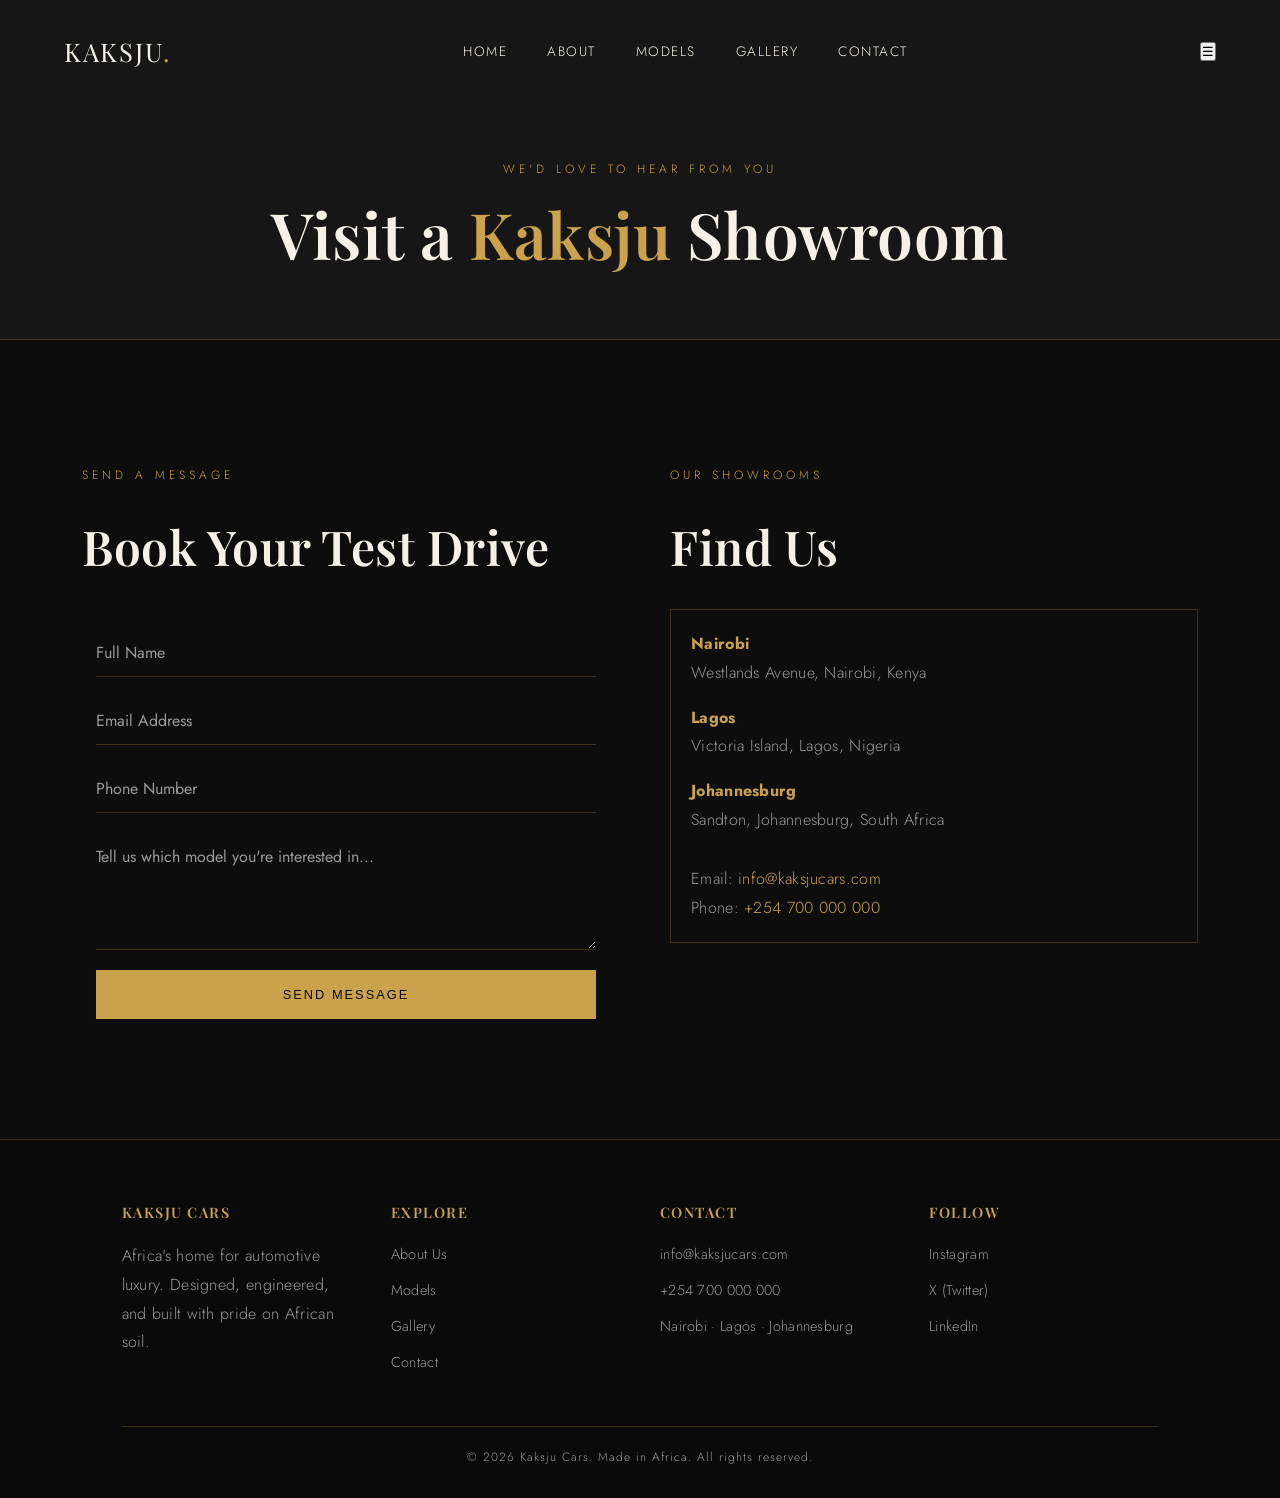
<file: contact.html>
<!DOCTYPE html>
<html lang="en">
<head>
<meta charset="UTF-8">
<meta name="viewport" content="width=device-width, initial-scale=1.0">
<title>Contact | Kaksju Cars</title>
<link rel="stylesheet" href="style.css">
</head>
<body>

  <header class="navbar" id="navbar">
    <a href="index.html" class="logo">KAKSJU<span>.</span></a>
    <nav>
      <ul class="nav-links" id="navLinks">
        <li><a href="index.html">Home</a></li>
        <li><a href="about.html">About</a></li>
        <li><a href="models.html">Models</a></li>
        <li><a href="gallery.html">Gallery</a></li>
        <li><a href="contact.html">Contact</a></li>
      </ul>
    </nav>
    <button class="menu-toggle" id="menuToggle" aria-label="Toggle menu">☰</button>
  </header>

  <!-- Distinct page header: flat charcoal, calmest of all pages -->
  <section class="page-header contact-header">
    <span class="eyebrow">We'd Love to Hear From You</span>
    <h1>Visit a <span class="gold-text">Kaksju</span> Showroom</h1>
  </section>

  <section class="section">
    <div class="container" style="display:grid;grid-template-columns:1fr 1fr;gap:60px;align-items:start;">

      <div>
        <span class="eyebrow">Send a Message</span>
        <h2>Book Your Test Drive</h2>
        <form class="contact-form" id="contactForm">
          <input type="text" name="name" placeholder="Full Name" required>
          <input type="email" name="email" placeholder="Email Address" required>
          <input type="tel" name="phone" placeholder="Phone Number">
          <textarea name="message" rows="4" placeholder="Tell us which model you're interested in..."></textarea>
          <button type="submit" class="btn btn-solid">Send Message</button>
          <p id="formStatus" style="display:none;"></p>
        </form>
      </div>

      <div class="model-3d-wrapper">
        <span class="eyebrow">Our Showrooms</span>
        <h2>Find Us</h2>
        <div class="tilt-card" style="margin-top:20px;color:var(--color-gray);padding:20px;border:1px solid var(--color-border);">
          <p style="margin-bottom:16px;"><strong style="color:var(--color-gold);">Nairobi</strong><br>Westlands Avenue, Nairobi, Kenya</p>
          <p style="margin-bottom:16px;"><strong style="color:var(--color-gold);">Lagos</strong><br>Victoria Island, Lagos, Nigeria</p>
          <p style="margin-bottom:16px;"><strong style="color:var(--color-gold);">Johannesburg</strong><br>Sandton, Johannesburg, South Africa</p>
          <p style="margin-top:30px;">
            Email: <a href="mailto:info@kaksjucars.com" class="gold-text">info@kaksjucars.com</a><br>
            Phone: <a href="tel:+254700000000" class="gold-text">+254 700 000 000</a>
          </p>
        </div>
      </div>

    </div>
  </section>

  <footer>
    <div class="container footer-grid">
      <div>
        <h4>Kaksju Cars</h4>
        <p style="color:var(--color-gray);">Africa's home for automotive luxury. Designed, engineered, and built with pride on African soil.</p>
      </div>
      <div>
        <h4>Explore</h4>
        <a href="about.html">About Us</a>
        <a href="models.html">Models</a>
        <a href="gallery.html">Gallery</a>
        <a href="contact.html">Contact</a>
      </div>
      <div>
        <h4>Contact</h4>
        <a href="mailto:info@kaksjucars.com">info@kaksjucars.com</a>
        <a href="tel:+254700000000">+254 700 000 000</a>
        <a href="#">Nairobi · Lagos · Johannesburg</a>
      </div>
      <div>
        <h4>Follow</h4>
        <a href="#">Instagram</a>
        <a href="#">X (Twitter)</a>
        <a href="#">LinkedIn</a>
      </div>
    </div>
    <div class="footer-bottom container">
      &copy; <span id="year"></span> Kaksju Cars. Made in Africa. All rights reserved.
    </div>
  </footer>

  <script src="script.js"></script>
</body>
</html>
</file>
<file: style.css>
/* ================================================================
   LUXURY COMPANY WEBSITE — STYLE.CSS
   A premium, minimal, high-contrast design system built around
   deep black, warm gold accents, and elegant serif typography —
   the visual language of luxury brands.
   ================================================================ */


/* ============================================
   GOOGLE FONTS
   Playfair Display = elegant serif for headings
   Jost = clean modern sans-serif for body text
   ============================================ */
@import url('https://fonts.googleapis.com/css2?family=Playfair+Display:ital,wght@0,400;0,600;0,700;1,400&family=Jost:wght@300;400;500;600&display=swap');


/* ============================================
   CSS VARIABLES (DESIGN TOKENS)
   Centralizes the color palette, fonts, and
   spacing so the whole theme can be adjusted
   from one place
   ============================================ */
:root {
  /* Colors */
  --color-black: #0a0a0a;        /* rich near-black background */
  --color-charcoal: #161616;      /* slightly lighter black for sections */
  --color-gold: #c9a24b;           /* primary luxury accent color */
  --color-gold-light: #e2c98a;      /* lighter gold for hover states */
  --color-cream: #f5f1e8;            /* warm off-white for text on dark bg */
  --color-gray: #9a9a9a;              /* muted gray for secondary text */
  --color-border: rgba(201, 162, 75, 0.25); /* faint gold border color */

  /* Typography */
  --font-heading: 'Playfair Display', serif; /* elegant serif for headings */
  --font-body: 'Jost', sans-serif;             /* clean sans-serif for body copy */

  /* Spacing */
  --section-padding: 120px 20px; /* generous vertical breathing room */
  --container-width: 1200px;      /* max content width */

  /* Transitions */
  --transition-slow: 0.5s ease;   /* smooth, unhurried motion befitting luxury */
}


/* ============================================
   RESET / BASE STYLES
   ============================================ */
* {
  margin: 0;
  padding: 0;
  box-sizing: border-box; /* predictable sizing across all elements */
}

html {
  scroll-behavior: smooth; /* smooth scrolling for anchor links */
}

body {
  font-family: var(--font-body);
  background-color: var(--color-black);
  color: var(--color-cream);
  line-height: 1.8;              /* generous line height = airy, premium feel */
  letter-spacing: 0.3px;          /* slight letter spacing reads as refined */
  font-weight: 300;                /* light weight for elegance */
}

img {
  max-width: 100%;
  display: block;
}

a {
  text-decoration: none;
  color: inherit;
}

ul {
  list-style: none;
}

::selection {
  background: var(--color-gold);   /* gold highlight when text is selected */
  color: var(--color-black);
}


/* ============================================
   TYPOGRAPHY
   ============================================ */
h1, h2, h3, h4 {
  font-family: var(--font-heading);
  font-weight: 600;
  letter-spacing: 0.5px;
  color: var(--color-cream);
}

h1 {
  font-size: clamp(2.5rem, 5vw, 4.5rem); /* scales fluidly with screen size */
  line-height: 1.15;
}

h2 {
  font-size: clamp(2rem, 4vw, 3rem);
  margin-bottom: 20px;
}

h3 {
  font-size: 1.5rem;
  margin-bottom: 12px;
}

p {
  color: var(--color-gray);
  font-size: 1rem;
  max-width: 600px;
}

.eyebrow {
  display: inline-block;
  font-family: var(--font-body);
  font-size: 0.75rem;
  letter-spacing: 4px;          /* wide tracking = classic luxury label style */
  text-transform: uppercase;
  color: var(--color-gold);
  margin-bottom: 16px;
}

.gold-text {
  color: var(--color-gold); /* utility class to highlight a word in gold */
}


/* ============================================
   LAYOUT HELPERS
   ============================================ */
.container {
  width: 90%;
  max-width: var(--container-width);
  margin: 0 auto;
}

.section {
  padding: var(--section-padding);
}

.text-center {
  text-align: center;
}

.divider {
  width: 60px;              /* short decorative line used under headings */
  height: 1px;
  background-color: var(--color-gold);
  margin: 24px auto;
}
:root,
[data-theme="dark"] {
  --color-bg: #0d0d0d;
  --color-surface: #1a1a1a;
  --color-text: #f5f5f5;
  --color-gold: #c9a24b;
  --nav-scrolled-bg: rgba(13, 13, 13, 0.95);
}

[data-theme="light"] {
  --color-bg: #fafafa;
  --color-surface: #ffffff;
  --color-text: #1a1a1a;
  --color-gold: #a8832f; /* slightly darker gold so it stays readable on white */
  --nav-scrolled-bg: rgba(255, 255, 255, 0.95);
}

body {
  background: var(--color-bg);
  color: var(--color-text);
  transition: background 0.3s ease, color 0.3s ease;
}

#navbar.scrolled {
  background: var(--nav-scrolled-bg);
}

.theme-toggle {
  background: none;
  border: 1px solid var(--color-gold);
  border-radius: 50%;
  width: 40px;
  height: 40px;
  cursor: pointer;
  font-size: 1.1rem;
}

/* ============================================
   HEADER / NAVIGATION
   Transparent over hero, solid on scroll
   ============================================ */
.navbar {
  position: fixed;
  top: 0;
  left: 0;
  width: 100%;
  z-index: 1000;
  display: flex;
  justify-content: space-between;
  align-items: center;
  padding: 28px 5%;
  background: transparent;
  transition: background-color var(--transition-slow), padding var(--transition-slow);
}

.navbar.scrolled {
  background-color: rgba(10, 10, 10, 0.95); /* darkens on scroll (toggle via JS) */
  padding: 18px 5%;
  border-bottom: 1px solid var(--color-border);
}

.navbar .logo {
  font-family: var(--font-heading);
  font-size: 1.6rem;
  letter-spacing: 2px;
  color: var(--color-cream);
}

.navbar .logo span {
  color: var(--color-gold); /* accent letter or symbol in the logo */
}

.nav-links {
  display: flex;
  gap: 40px;
}

.nav-links a {
  font-size: 0.85rem;
  text-transform: uppercase;
  letter-spacing: 1.5px;
  color: var(--color-cream);
  position: relative;
  padding-bottom: 4px;
}

.nav-links a::after {
  content: '';                       /* underline effect drawn with a pseudo-element */
  position: absolute;
  bottom: 0;
  left: 0;
  width: 0;
  height: 1px;
  background-color: var(--color-gold);
  transition: width var(--transition-slow); /* underline grows smoothly on hover */
}

.nav-links a:hover::after {
  width: 100%;
}


/* ============================================
   HERO SECTION
   Full-height, cinematic, centered content
   ============================================ */
.hero {
  height: 100vh;
  display: flex;
  flex-direction: column;
  align-items: center;
  justify-content: center;
  text-align: center;
  position: relative;
  background: linear-gradient(rgba(10,10,10,0.6), rgba(10,10,10,0.8)),
              url('hero-image.jpg') center/cover no-repeat; /* replace with your image */
  padding: 0 20px;
}

.hero p {
  max-width: 500px;
  margin: 20px auto 40px;
}


/* ============================================
   BUTTONS
   Minimal, outlined, with a fill-on-hover effect
   ============================================ */
.btn {
  display: inline-block;
  padding: 16px 42px;
  font-size: 0.8rem;
  text-transform: uppercase;
  letter-spacing: 2px;
  border: 1px solid var(--color-gold);
  color: var(--color-gold);
  background: transparent;
  cursor: pointer;
  position: relative;
  overflow: hidden;
  transition: color var(--transition-slow);
  z-index: 1;
}

.btn::before {
  content: '';                    /* fill layer that slides in behind the text */
  position: absolute;
  top: 0;
  left: -100%;
  width: 100%;
  height: 100%;
  background-color: var(--color-gold);
  transition: left var(--transition-slow);
  z-index: -1;
}

.btn:hover {
  color: var(--color-black); /* text darkens as gold fill slides in */
}

.btn:hover::before {
  left: 0;
}

.btn-solid {
  background-color: var(--color-gold);
  color: var(--color-black);
  border: 1px solid var(--color-gold);
}

.btn-solid:hover {
  background-color: var(--color-gold-light);
}


/* ============================================
   ABOUT / STORY SECTION
   Two-column layout: image + text
   ============================================ */
.about {
  display: grid;
  grid-template-columns: 1fr 1fr;
  gap: 60px;
  align-items: center;
  background-color: var(--color-charcoal); /* slightly lighter than page bg for contrast */
}

.about img {
  border: 1px solid var(--color-border); /* thin gold-tinted frame around image */
}


/* ============================================
   SERVICES / FEATURES GRID
   ============================================ */
.features-grid {
  display: grid;
  grid-template-columns: repeat(auto-fit, minmax(280px, 1fr));
  gap: 50px;
  margin-top: 60px;
}

.feature-item {
  text-align: center;
  padding: 40px 20px;
  border: 1px solid var(--color-border);
  transition: border-color var(--transition-slow), transform var(--transition-slow);
}

.feature-item:hover {
  border-color: var(--color-gold);
  transform: translateY(-6px); /* subtle lift for a refined hover interaction */
}

.feature-item .icon {
  font-size: 2rem;
  color: var(--color-gold);
  margin-bottom: 20px;
}


/* ============================================
   PRODUCT / GALLERY SECTION
   ============================================ */
.gallery {
  display: grid;
  grid-template-columns: repeat(auto-fit, minmax(300px, 1fr));
  gap: 4px; /* tight gaps create a seamless editorial gallery look */
}

.gallery-item {
  position: relative;
  overflow: hidden;
  aspect-ratio: 3 / 4;
}

.gallery-item img {
  width: 100%;
  height: 100%;
  object-fit: cover;
  transition: transform var(--transition-slow);
}

.gallery-item:hover img {
  transform: scale(1.08); /* slow zoom-in on hover, common in luxury galleries */
}

.gallery-item .overlay {
  position: absolute;
  inset: 0;
  background: rgba(10, 10, 10, 0.5);
  display: flex;
  align-items: center;
  justify-content: center;
  opacity: 0;
  transition: opacity var(--transition-slow);
}

.gallery-item:hover .overlay {
  opacity: 1; /* caption/label fades in on hover */
}


/* ============================================
   TESTIMONIALS
   ============================================ */
.testimonial {
  max-width: 700px;
  margin: 0 auto;
  text-align: center;
}

.testimonial p {
  font-family: var(--font-heading);
  font-style: italic;
  font-size: 1.4rem;
  color: var(--color-cream);
  margin: 0 auto 24px;
}

.testimonial .author {
  font-size: 0.8rem;
  text-transform: uppercase;
  letter-spacing: 2px;
  color: var(--color-gold);
}


/* ============================================
   CONTACT / CTA SECTION
   ============================================ */
.cta {
  text-align: center;
  background-color: var(--color-charcoal);
  border-top: 1px solid var(--color-border);
  border-bottom: 1px solid var(--color-border);
}

.contact-form {
  max-width: 500px;
  margin: 40px auto 0;
  display: flex;
  flex-direction: column;
  gap: 20px;
}

.contact-form input,
.contact-form textarea {
  background: transparent;
  border: none;
  border-bottom: 1px solid var(--color-border);
  color: var(--color-cream);
  padding: 12px 0;
  font-family: var(--font-body);
  font-size: 1rem;
  transition: border-color var(--transition-slow);
}

.contact-form input:focus,
.contact-form textarea:focus {
  outline: none;
  border-bottom-color: var(--color-gold); /* gold underline on focus */
}

.contact-form input::placeholder,
.contact-form textarea::placeholder {
  color: var(--color-gray);
}


/* ============================================
   FOOTER
   ============================================ */
footer {
  background-color: var(--color-black);
  padding: 60px 5% 30px;
  border-top: 1px solid var(--color-border);
}

.footer-grid {
  display: grid;
  grid-template-columns: repeat(auto-fit, minmax(200px, 1fr));
  gap: 40px;
  margin-bottom: 40px;
}

.footer-grid h4 {
  color: var(--color-gold);
  font-size: 0.9rem;
  text-transform: uppercase;
  letter-spacing: 1.5px;
  margin-bottom: 16px;
}

.footer-grid a {
  display: block;
  color: var(--color-gray);
  font-size: 0.9rem;
  margin-bottom: 10px;
  transition: color var(--transition-slow);
}

.footer-grid a:hover {
  color: var(--color-gold-light);
}

.footer-bottom {
  text-align: center;
  padding-top: 20px;
  border-top: 1px solid var(--color-border);
  font-size: 0.75rem;
  color: var(--color-gray);
  letter-spacing: 1px;
}


/* ============================================
   RESPONSIVE DESIGN
   ============================================ */
@media (max-width: 992px) {
  .about {
    grid-template-columns: 1fr; /* stack image and text on tablets */
  }
}

@media (max-width: 768px) {
  .nav-links {
    display: none; /* hide nav links — pair with a JS-driven mobile menu toggle */
  }

  .hero p {
    max-width: 90%;
  }

  :root {
    --section-padding: 80px 20px; /* tighter spacing on smaller screens */
  }
}

@media (max-width: 480px) {
  h1 {
    font-size: 2.2rem;
  }

  .btn {
    width: 100%;
    text-align: center;
    padding: 14px 20px;
  }

  .navbar {
    padding: 20px 5%;
  }
}


/* ================================================================
   ADDED FOR MULTI-PAGE SITE: DRIVING CAR + 3D EFFECTS
   ================================================================ */

/* ============================================
   DRIVING CAR ANIMATION (Home Page Hero)
   An SVG car drives across the hero, with a
   subtle 3D "pop forward" as it passes center,
   plus spinning wheels and a moving road line.
   ============================================ */
.car-scene {
  position: absolute;
  bottom: 50px;
  left: 0;
  width: 100%;
  height: 120px;
  overflow: hidden;
  pointer-events: none;
  perspective: 800px; /* gives the scene 3D depth so translateZ has an effect */
}

.road-line {
  position: absolute;
  bottom: 18px;
  left: 0;
  width: 100%;
  height: 2px;
  background-image: repeating-linear-gradient(
    to right,
    var(--color-gold) 0,
    var(--color-gold) 24px,
    transparent 24px,
    transparent 48px
  );
  opacity: 0.35;
  animation: roadMove 1s linear infinite; /* illusion of the road scrolling under the car */
}

@keyframes roadMove {
  from { background-position-x: 0; }
  to   { background-position-x: -48px; }
}

.driving-car {
  position: absolute;
  bottom: 20px;
  left: -220px;
  width: 190px;
  transform-style: preserve-3d;
  animation: driveAcross 9s ease-in-out infinite; /* loops the drive-by continuously */
}

@keyframes driveAcross {
  0%   { left: -220px; transform: translateZ(0) scale(1); }
  45%  { transform: translateZ(0) scale(1); }
  50%  { left: 50%; transform: translateX(-50%) translateZ(70px) scale(1.18); } /* car "pops" toward viewer mid-drive */
  55%  { transform: translateX(-50%) translateZ(0) scale(1); }
  100% { left: 112%; transform: translateZ(0) scale(1); }
}

.driving-car .wheel {
  animation: wheelSpin 0.35s linear infinite; /* continuous wheel rotation */
  transform-box: fill-box;
  transform-origin: center;
}

@keyframes wheelSpin {
  from { transform: rotate(0deg); }
  to   { transform: rotate(360deg); }
}


/* ============================================
   3D MODEL CARD SHOWCASE (Models Page)
   Cards tilt toward the cursor and the car
   image lifts forward, simulating a 3D turntable
   ============================================ */
.model-3d-wrapper {
  perspective: 1000px; /* sets how "close" the viewer is to the tilt plane */
}

.model-3d {
  transition: transform 0.15s ease-out;
  transform-style: preserve-3d;
  will-change: transform;
}

.model-3d img {
  transition: transform 0.4s ease;
  transform-style: preserve-3d;
}

.model-3d:hover img {
  transform: translateZ(35px) scale(1.04); /* image lifts out of the card in 3D space on hover */
}


/* ============================================
   PAGE HEADERS
   A shorter, distinct hero used on interior
   pages (About / Models / Gallery / Contact) so
   each page has its own visual identity instead
   of repeating the homepage hero
   ============================================ */
.page-header {
  min-height: 340px;
  display: flex;
  flex-direction: column;
  align-items: center;
  justify-content: center;
  text-align: center;
  padding: 140px 20px 50px;
}

.page-header.about-header {
  background: linear-gradient(rgba(10,10,10,0.75), rgba(10,10,10,0.92)),
              url('https://picsum.photos/seed/kaksju-about-header/1600/700') center/cover no-repeat;
}

.page-header.models-header {
  background: linear-gradient(135deg, var(--color-charcoal), var(--color-black));
  border-bottom: 1px solid var(--color-border);
}

.page-header.gallery-header {
  background: linear-gradient(rgba(10,10,10,0.7), rgba(10,10,10,0.93)),
              url('https://picsum.photos/seed/kaksju-gallery-header/1600/700') center/cover no-repeat;
}

.page-header.contact-header {
  background-color: var(--color-charcoal);
  border-bottom: 1px solid var(--color-border);
}

.mini-models-grid {
  display: grid;
  grid-template-columns: repeat(auto-fit, minmax(280px, 1fr));
  gap: 30px;
  margin-top: 40px;
}

.timeline {
  max-width: 700px;
  margin: 60px auto 0;
  border-left: 1px solid var(--color-border);
  padding-left: 30px;
}

.timeline-item {
  margin-bottom: 40px;
  position: relative;
}

.timeline-item::before {
  content: '';
  position: absolute;
  left: -35px;
  top: 4px;
  width: 10px;
  height: 10px;
  border-radius: 50%;
  background-color: var(--color-gold); /* dot marker on the timeline */
}

.timeline-item h3 {
  color: var(--color-gold);
  font-size: 1.1rem;
  margin-bottom: 6px;
}


/* ================================================================
   RIVAL RALLY DRIFT + BRAND REVEAL (Home Hero)
   Two original, unbranded rival cars drift toward the viewer from
   the horizon, cross paths in a drift, then peel off in a 3D
   U-turn as the Kaksju wordmark scales up into view.
   ================================================================ */
.rally-scene {
  position: absolute;
  inset: 0;
  overflow: hidden;
  pointer-events: none;
  perspective: 1200px; /* depth for the cars traveling from horizon to viewer */
}

.rally-car {
  position: absolute;
  top: 40%;
  left: 50%;
  width: 160px;
  transform-style: preserve-3d;
  opacity: 0;
}

.rally-car.car-a {
  animation: rallyDriftA 10s ease-in-out infinite;
}

.rally-car.car-b {
  animation: rallyDriftB 10s ease-in-out infinite;
}

/* Left-drifting rival: approaches, crosses, U-turns left, exits */
@keyframes rallyDriftA {
  0%   { opacity: 0; transform: translate(-50%,-50%) translateZ(-650px) translateX(-10px) scale(0.15) rotateY(0deg); }
  8%   { opacity: 1; }
  45%  { transform: translate(-50%,-50%) translateZ(-40px) translateX(-100px) scale(1) rotateY(-10deg); }
  56%  { transform: translate(-50%,-50%) translateZ(50px) translateX(-30px) scale(1.2) rotateY(14deg); }  /* drift crossing point */
  70%  { transform: translate(-50%,-50%) translateZ(140px) translateX(-150px) scale(1.35) rotateY(160deg); } /* U-turn */
  86%  { opacity: 1; transform: translate(-50%,-50%) translateZ(190px) translateX(-520px) scale(1.4) rotateY(180deg); }
  100% { opacity: 0; transform: translate(-50%,-50%) translateZ(190px) translateX(-750px) scale(1.4) rotateY(180deg); }
}

/* Right-drifting rival: mirrored path */
@keyframes rallyDriftB {
  0%   { opacity: 0; transform: translate(-50%,-50%) translateZ(-650px) translateX(10px) scale(0.15) rotateY(0deg); }
  8%   { opacity: 1; }
  45%  { transform: translate(-50%,-50%) translateZ(-40px) translateX(100px) scale(1) rotateY(10deg); }
  56%  { transform: translate(-50%,-50%) translateZ(50px) translateX(30px) scale(1.2) rotateY(-14deg); }
  70%  { transform: translate(-50%,-50%) translateZ(140px) translateX(150px) scale(1.35) rotateY(-160deg); }
  86%  { opacity: 1; transform: translate(-50%,-50%) translateZ(190px) translateX(520px) scale(1.4) rotateY(-180deg); }
  100% { opacity: 0; transform: translate(-50%,-50%) translateZ(190px) translateX(750px) scale(1.4) rotateY(-180deg); }
}

.dust-trail {
  position: absolute;
  bottom: 18%;
  left: 50%;
  width: 320px;
  height: 40px;
  transform: translateX(-50%);
  background: radial-gradient(ellipse at center, rgba(201,162,75,0.3), transparent 70%);
  filter: blur(8px);
  animation: dustPulse 10s ease-in-out infinite; /* dust kicks up right as the cars drift past each other */
}

@keyframes dustPulse {
  0%, 42% { opacity: 0; transform: translateX(-50%) scaleX(0.4); }
  56%     { opacity: 0.85; transform: translateX(-50%) scaleX(1.3); }
  75%     { opacity: 0.5; transform: translateX(-50%) scaleX(1.7); }
  100%    { opacity: 0; transform: translateX(-50%) scaleX(1.9); }
}

.brand-reveal {
  position: absolute;
  top: 50%;
  left: 50%;
  transform: translate(-50%,-50%) scale(0.5);
  font-family: var(--font-heading);
  font-size: clamp(2rem, 6vw, 5rem);
  font-weight: 700;
  letter-spacing: 8px;
  color: var(--color-gold);
  opacity: 0;
  text-shadow: 0 0 30px rgba(201,162,75,0.5);
  white-space: nowrap;
  animation: brandReveal 10s ease-in-out infinite; /* the payoff: brand name scales in as cars exit */
}

@keyframes brandReveal {
  0%, 62%  { opacity: 0; transform: translate(-50%,-50%) scale(0.5); }
  74%      { opacity: 1; transform: translate(-50%,-50%) scale(1.1); }
  87%      { opacity: 1; transform: translate(-50%,-50%) scale(1); }
  97%,100% { opacity: 0; transform: translate(-50%,-50%) scale(1.3); }
}


/* ================================================================
   ADDITIONAL 3D STYLING — About, Gallery, Contact pages
   Reuses the same perspective/tilt pattern as the Models page so
   every interior page has consistent 3D depth on hover.
   ================================================================ */
.gallery {
  perspective: 1200px; /* lets .model-3d tilt work on gallery items too */
}

.tilt-card {
  transition: transform 0.15s ease-out;
  transform-style: preserve-3d;
  will-change: transform;
}

.tilt-card img {
  transition: transform 0.4s ease;
}

.tilt-card:hover img {
  transform: translateZ(25px) scale(1.03); /* image lifts forward on hover, same effect as Models page */
}
</file>
